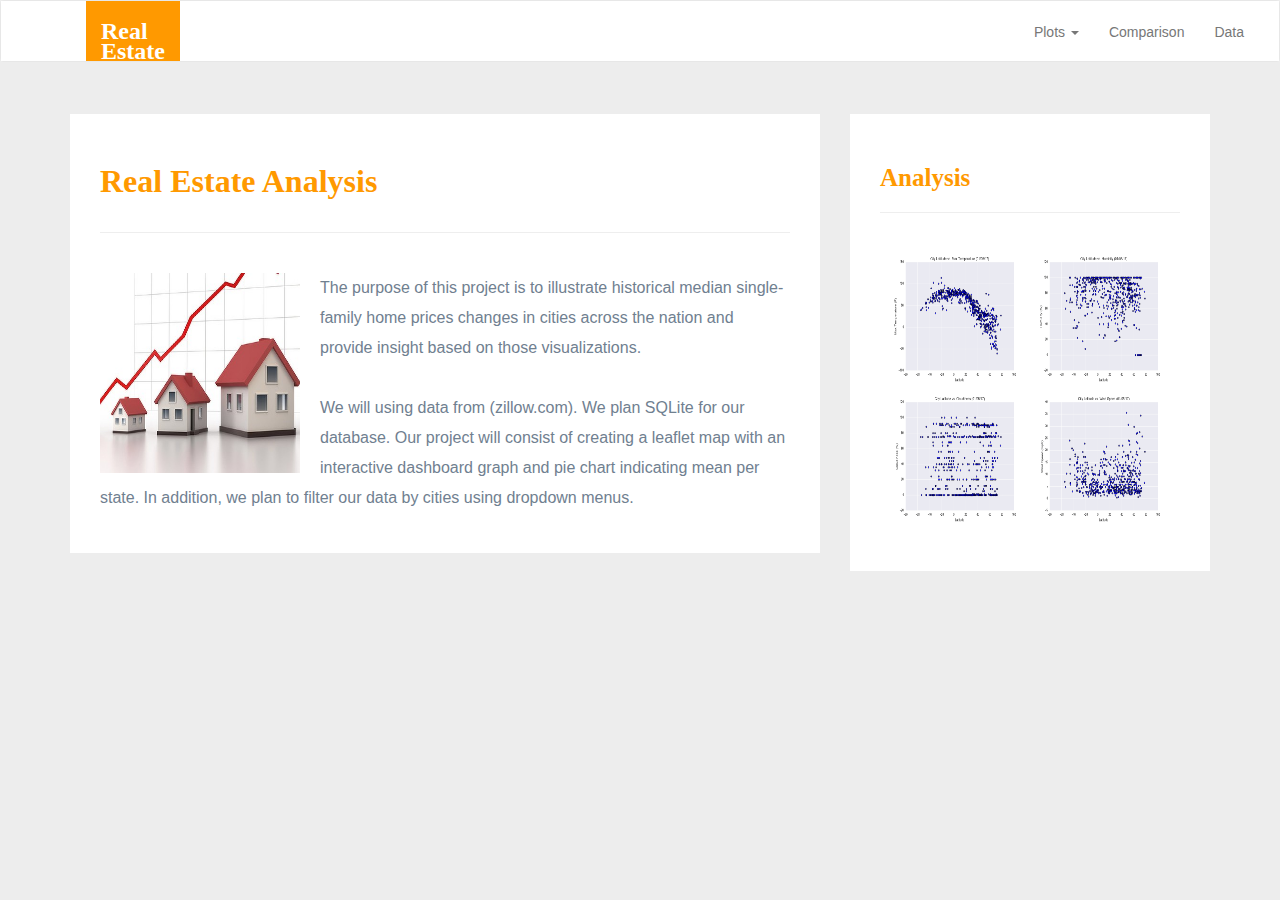
<file: Project2/index.html>
<!DOCTYPE html>
<html lang="en-us">
  <head>

    <meta charset="UTF-8">
    <meta name="viewport" content="width=device-width, initial-scale=1.0">
    <meta http-equiv="X-UA-Compatible" content="ie=edge">

    <title>Real Estate</title>

    <!-- Boostrap Stylesheet -->
    <link rel="stylesheet" href="assets/css/bootstrap.min.css" media="screen">

    <!-- Our own CSS stylesheet -->
    <link rel="stylesheet" href="assets/css/styles.css" media="screen">

  </head>

  <body>
    <!-- Start of navbar -->
    <nav class="navbar navbar-default">
      <div class="container-fluid navbar-custom">

        <!-- Brand and toggle get grouped for better mobile display -->
        <div class="row">
          <div class="navbar-header">
            <button type="button" class="navbar-toggle collapsed" data-toggle="collapse" data-target="#bs-example-navbar-collapse-1" aria-expanded="false">
              <span class="sr-only">Toggle Navigation</span>
              <span class="icon-bar"></span>
              <span class="icon-bar"></span>
              <span class="icon-bar"></span>
            </button>
            <div class="col-xs-9 phone-nav">
              <a class="navbar-brand" href="#" id="logo">Real Estate </a>
            </div>
          </div>

          <!-- Collect the nav links, forms, and other content for toggling -->
          <div class="collapse navbar-collapse" id="bs-example-navbar-collapse-1">
            <ul class="nav navbar-nav navbar-right navbar-right-custom">
              <li class="dropdown">
                <a href="#" class="dropdown-toggle" data-toggle="dropdown" role="button" aria-haspopup="true" aria-expanded="false">Plots <span class="caret"></span></a>
                <ul class="dropdown-menu">
                 <li><a href="analysis/temp.html">Average Median Price</a></li>
                  <li><a href="analysis/humidity.html">Housing price growth per city</a></li>
                  <li><a href="analysis/cloudiness.html">Cloudiness</a></li>
                  <li><a href="analysis/wind.html">Wind Speed</a></li>
                </ul>
              </li>
              <li><a href="comparison.html">Comparison</a></li>
              <li><a href="data.html">Data</a></li>
            </ul>
          </div><!-- /.navbar-collapse -->
        </div>
      </div><!-- /.container-fluid -->
    </nav>
    <!-- End of navbar -->

    <!-- Start of container -->
    <div class="container">
      <section class="row">
        <div class="col-md-8">
          <article class="description-content">
            <h1 class="description-header">Real Estate Analysis </h1>
            <hr class="description-hr"/>
            <img src="assets/images/Fig5.png" alt="" id="description-image"/>
            <p>The purpose of this project is to illustrate historical median single-family home prices changes in cities across the nation and provide insight based on those visualizations.</p>
            <p>We will using data from (zillow.com). We plan SQLite for our database. Our project will consist of creating a leaflet map with an interactive dashboard graph and pie chart indicating mean per state. In addition, we plan to filter our data by cities using dropdown menus.</p>
          </article>
        </div>
        <div class="col-md-4">

          <!-- Start of Visualizations imageNav Area -->
          <section id="imageNav-area">
            <div class="imageNav-content">
              <h2 class="imageNav-header">Analysis</h2>
              <hr />
              <div id="images">
                <a href="analysis/temp.html"><img src="assets/images/Fig1.png" alt="Latitude vs. Max Temperature" class="imageNav-photo"></a>
                <a href="analysis/humidity.html"><img src="assets/images/Fig2.png" alt="Latitude vs. Humidity" class="imageNav-photo"></a>
                <a href="analysis/cloudiness.html"><img src="assets/images/Fig3.png" alt="Latitude vs. Cloudiness" class="imageNav-photo"></a>
                <a href="analysis/wind.html"><img src="assets/images/Fig4.png" alt="Latitude vs. Wind Speed" class="imageNav-photo"></a>
              </div>
            </div>
          </section>
        

        </div>
      </section>
    </div>
    <!-- End of container -->

 

    <!-- jQuery CDN -->
    <script type="text/javascript" src="https://code.jquery.com/jquery-2.1.4.min.js"></script>

    <!-- Bootstrap CDN -->
    <script src="https://maxcdn.bootstrapcdn.com/bootstrap/3.3.6/js/bootstrap.min.js"></script>
  </body>

</html>
</file>
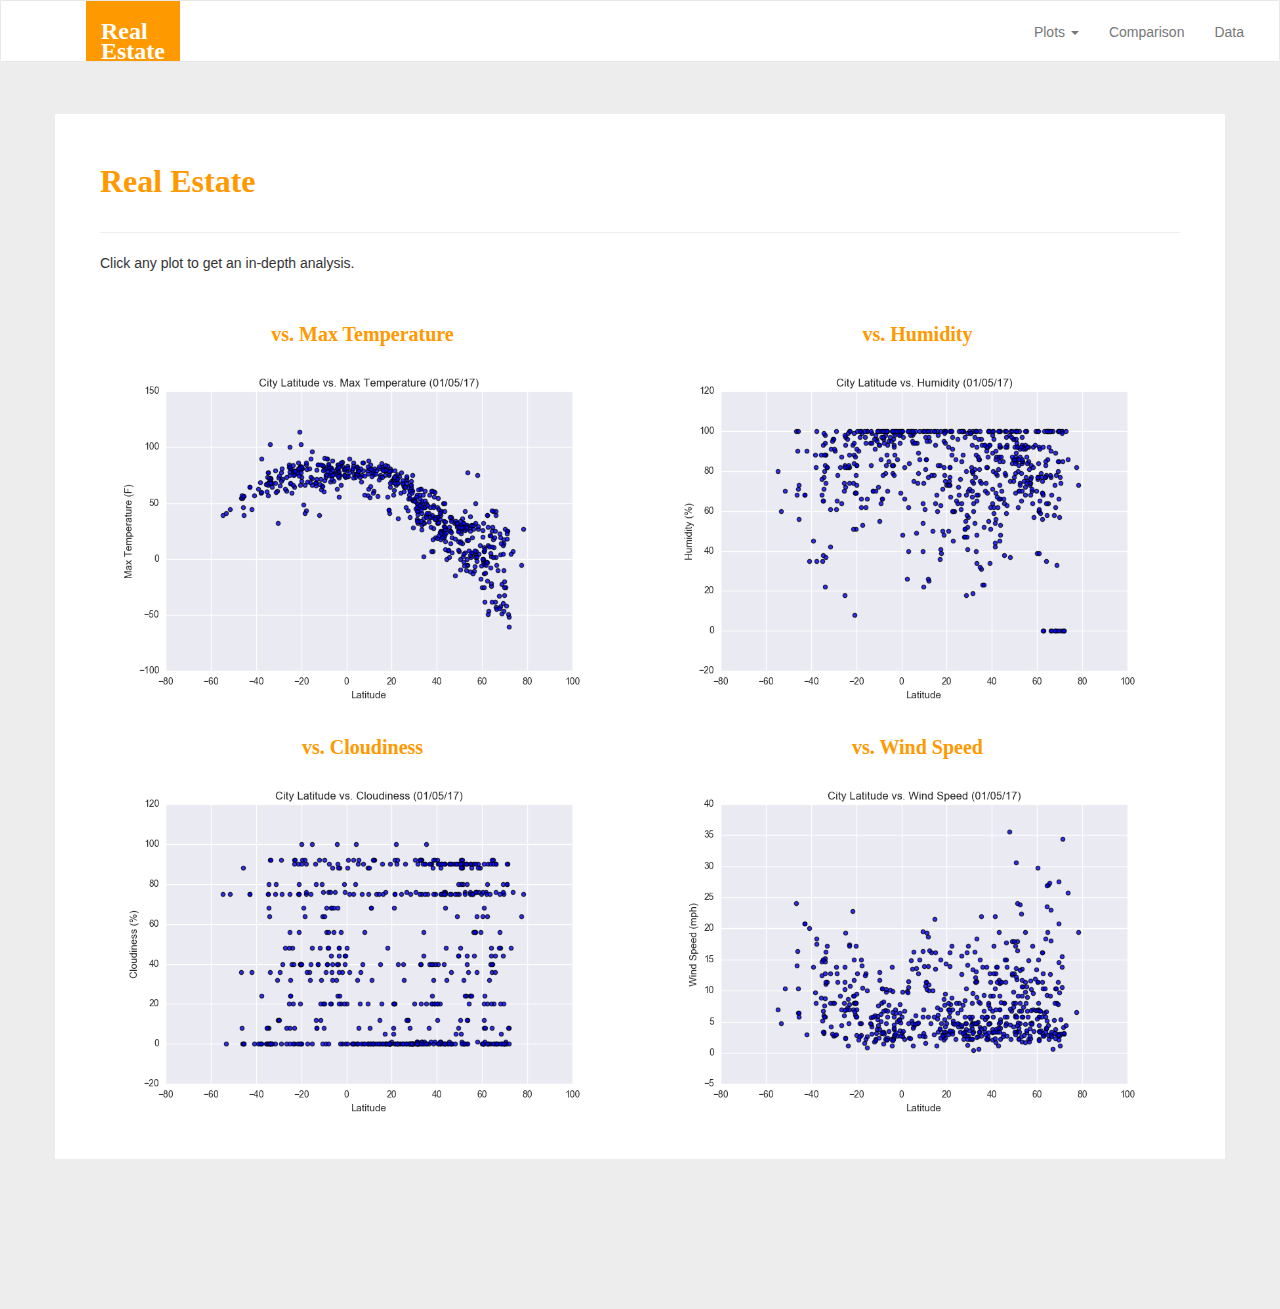
<file: Project2/comparison.html>
<!DOCTYPE html>
<html lang="en-us">
  <head>

    <meta charset="UTF-8">
    <meta name="viewport" content="width=device-width, initial-scale=1.0">
    <meta http-equiv="X-UA-Compatible" content="ie=edge">

    <title>Real Estate</title>

    <!-- Boostrap Stylesheet -->
    <link rel="stylesheet" href="assets/css/bootstrap.min.css" media="screen">

    <!-- Our own CSS stylesheet -->
    <link rel="stylesheet" href="assets/css/styles.css" media="screen">

  </head>

  <body>
    <!-- Start of navbar -->
    <nav class="navbar navbar-default">
      <div class="container-fluid navbar-custom">

        <!-- Brand and toggle get grouped for better mobile display -->
        <div class="row">
          <div class="navbar-header">
            <button type="button" class="navbar-toggle collapsed" data-toggle="collapse" data-target="#bs-example-navbar-collapse-1" aria-expanded="false">
              <span class="sr-only">Toggle Navigation</span>
              <span class="icon-bar"></span>
              <span class="icon-bar"></span>
              <span class="icon-bar"></span>
            </button>
            <div class="col-xs-9 phone-nav">
              <a class="navbar-brand" href="index.html" id="logo">Real Estate</a>
            </div>
          </div>

          
          <div class="collapse navbar-collapse" id="bs-example-navbar-collapse-1">
            <ul class="nav navbar-nav navbar-right navbar-right-custom">
              <li class="dropdown">
                <a href="#" class="dropdown-toggle" data-toggle="dropdown" role="button" aria-haspopup="true" aria-expanded="false">Plots <span class="caret"></span></a>
                <ul class="dropdown-menu">
                 <li><a href="analysis/temp.html">Max Temperature</a></li>
                  <li><a href="analysis/humidity.html">Humidity</a></li>
                  <li><a href="analysis/cloudiness.html">Cloudiness</a></li>
                  <li><a href="analysis/wind.html">Wind Speed</a></li>
                </ul>
              </li>
              <li><a href="comparison.html">Comparison</a></li>
              <li><a href="data.html">Data</a></li>
            </ul>
          </div><!-- /.navbar-collapse -->
        </div>
      </div><!-- /.container-fluid -->
    </nav>
   
    <div class="container">
      <article class="description-content row">
        <div class="col-xs-12">
          <h1 class="description-header">Real Estate</h1>
          <hr class="description-hr"/>
          <p class="description-text">Click any plot to get an in-depth analysis.</p>
        </div>
        <div class="col-md-6">
          <h2 class="comparison-header">vs. Max Temperature</h2>
          <a href="analysis/temp.html"><img src="assets/images/Fig1.png" alt="Latitude vs. Max Temperature" class="comparison-image img-responsive"></a>
          <hr class="visible-xs visible-sm">
        </div>
        <div class="col-md-6">
          <h2 class="comparison-header">vs. Humidity</h2>
          <a href="analysis/humidity.html"><img src="assets/images/Fig2.png" alt="Latitude vs. Humidity" class="comparison-image img-responsive"></a>
          <hr class="visible-xs visible-sm">
        </div>
        <div class="col-md-6">
          <h2 class="comparison-header">vs. Cloudiness</h2>
          <a href="analysis/cloudiness.html"><img src="assets/images/Fig3.png" alt="Latitude vs. Cloudiness" class="comparison-image img-responsive"></a>
          <hr class="visible-xs visible-sm">
        </div>
        <div class="col-md-6">
          <h2 class="comparison-header">vs. Wind Speed</h2>
          <a href="analysis/wind.html"><img src="assets/images/Fig4.png" alt="Latitude vs. Wind Speed" class="comparison-image img-responsive"></a>
        </div>
      </article>
    </div>


    <!-- jQuery CDN -->
    <script type="text/javascript" src="https://code.jquery.com/jquery-2.1.4.min.js"></script>

    <!-- Bootstrap CDN -->
    <script src="https://maxcdn.bootstrapcdn.com/bootstrap/3.3.6/js/bootstrap.min.js"></script>
  </body>

</html>
</file>
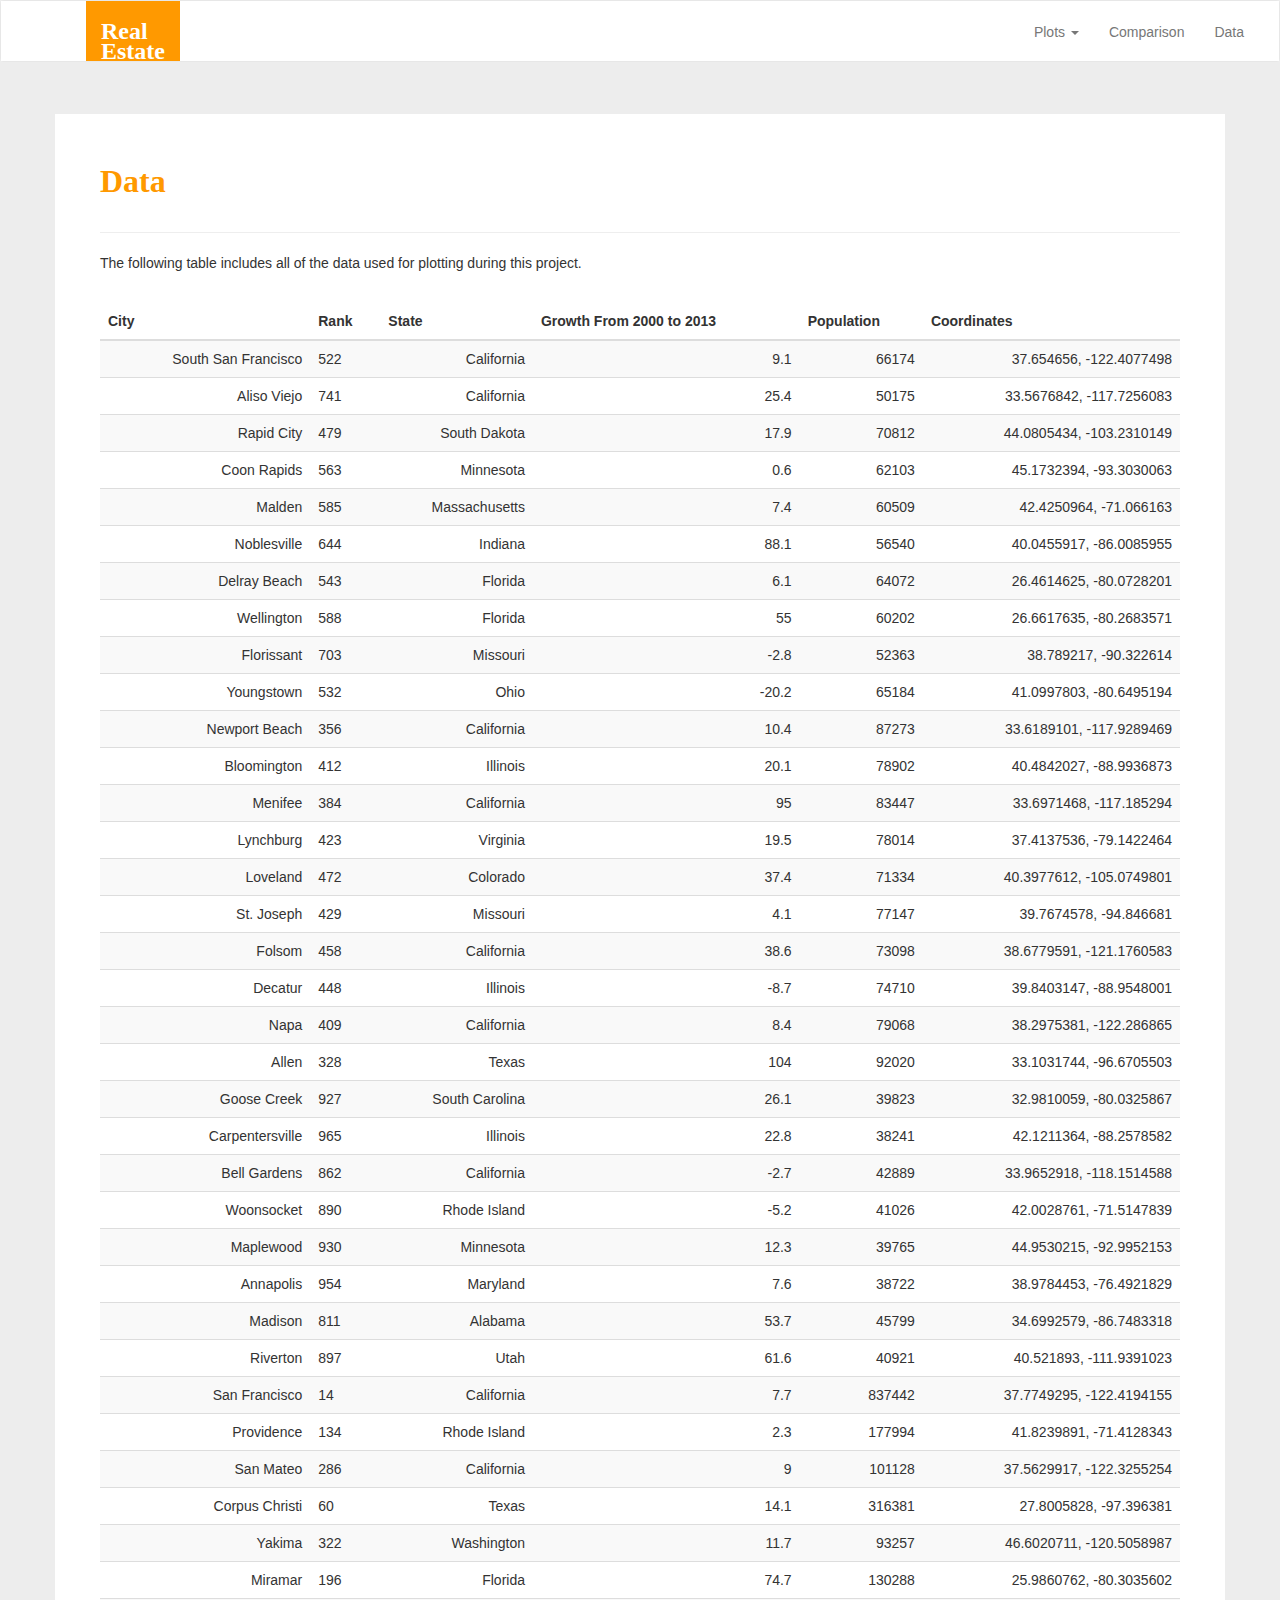
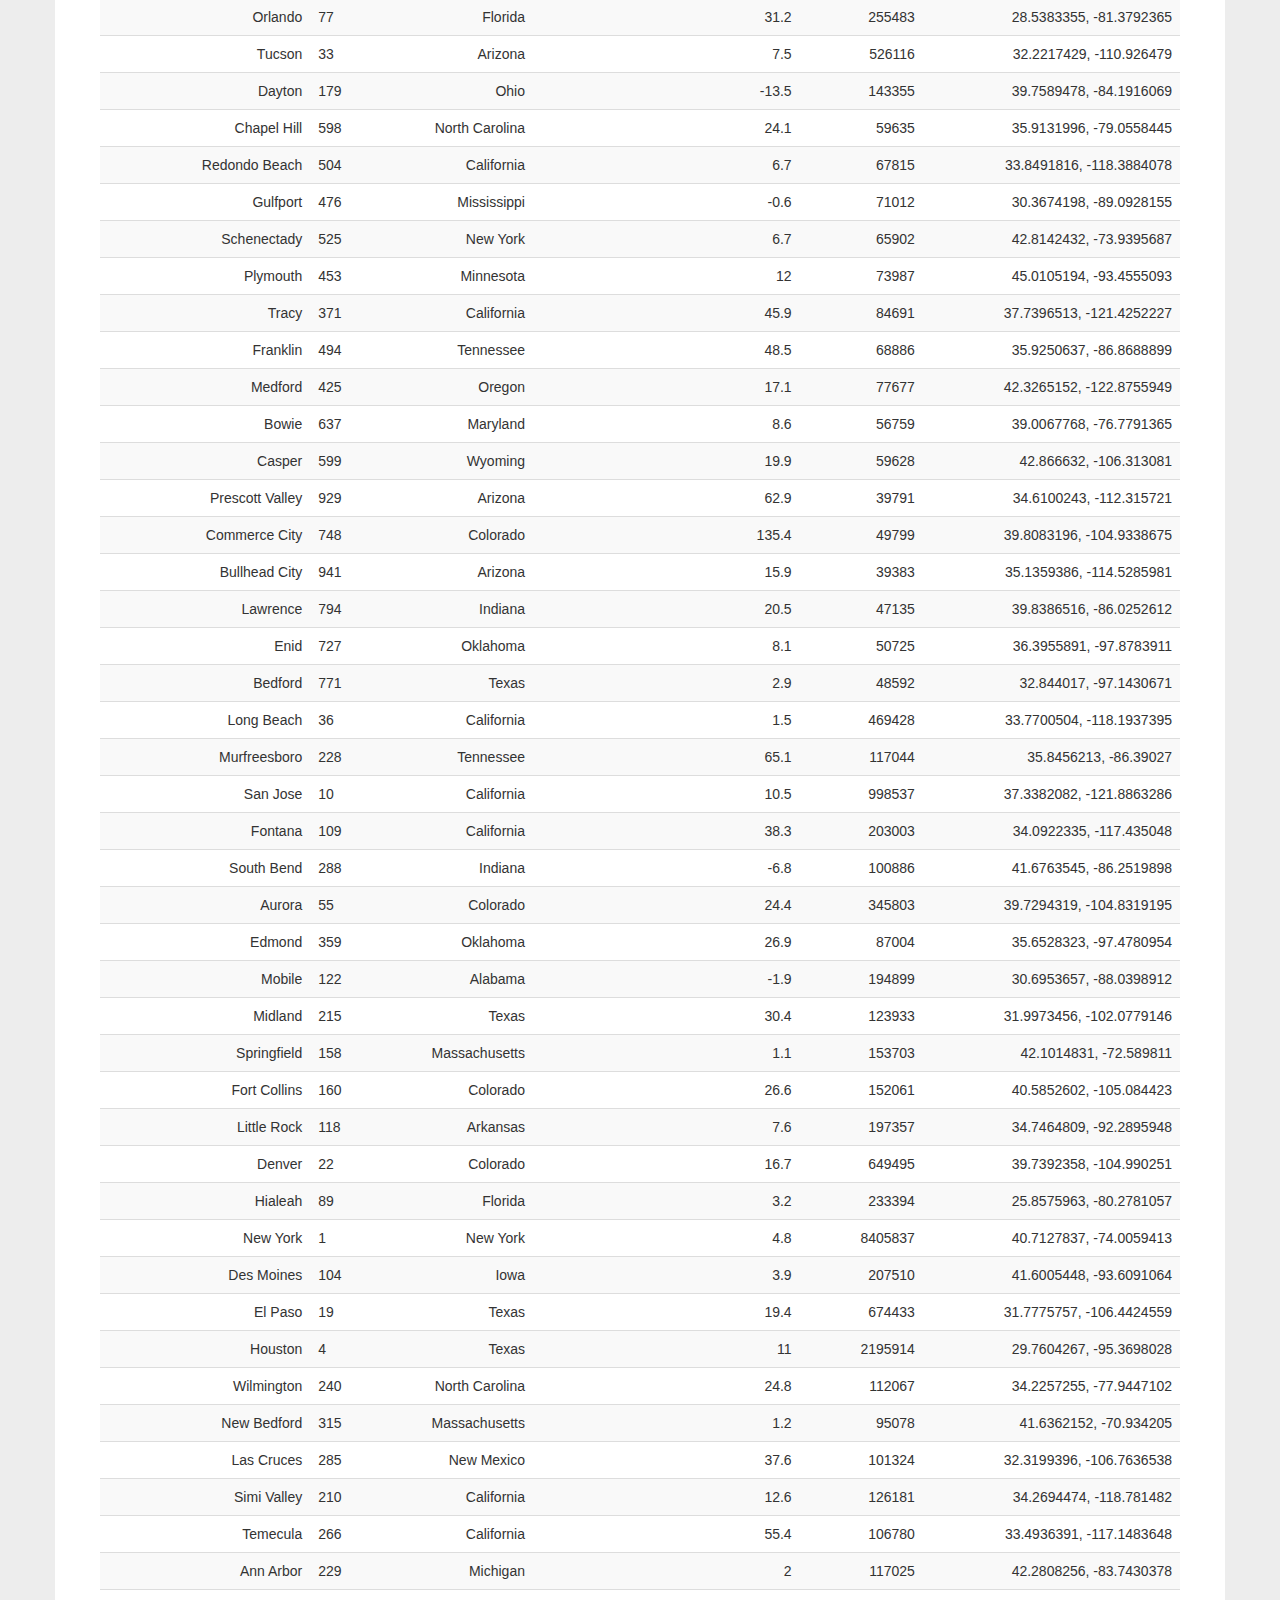
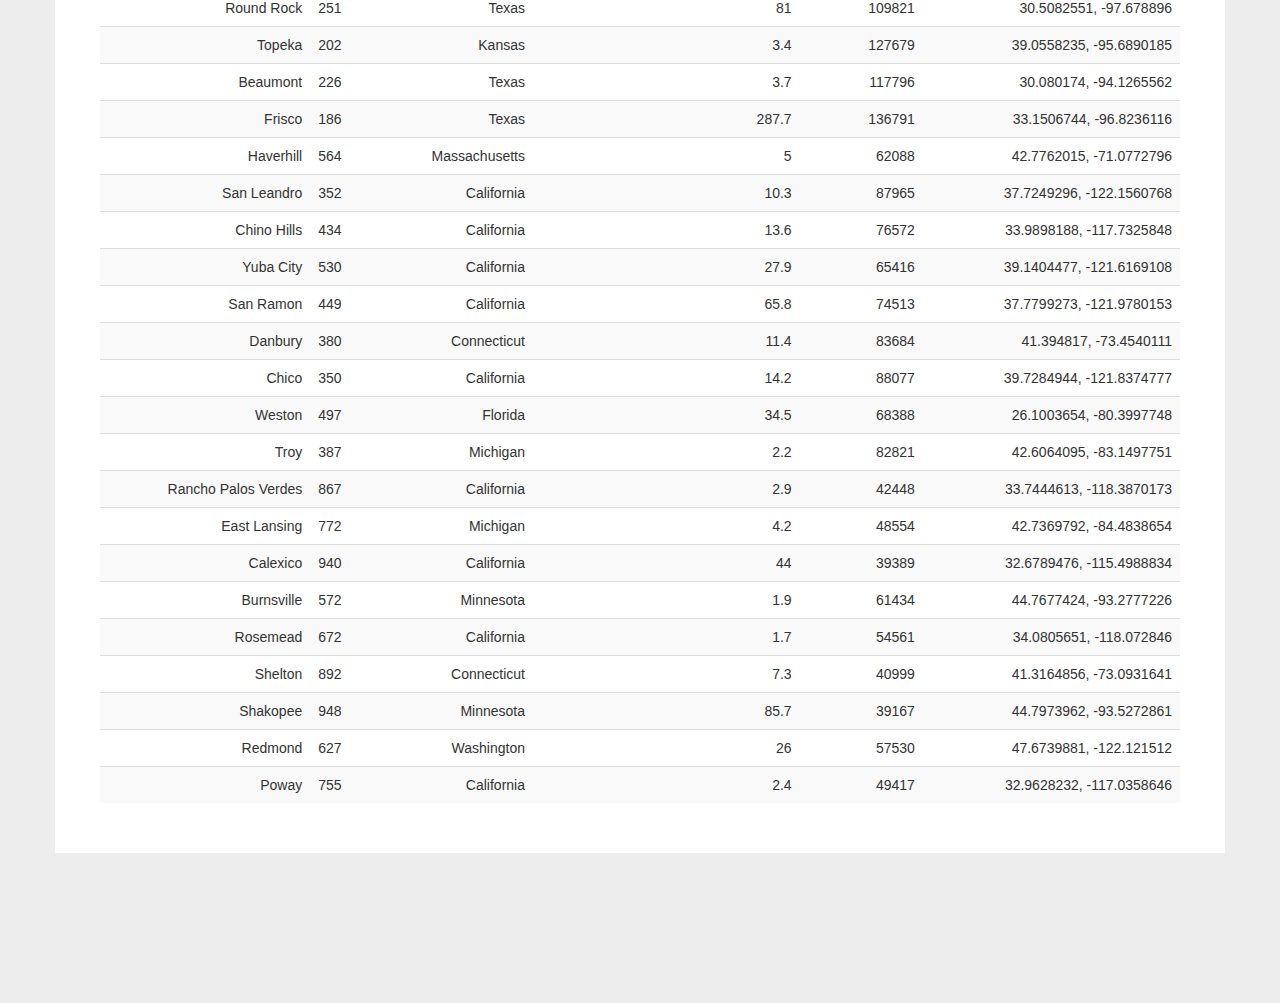
<file: Project2/data.html>
<!DOCTYPE html>
<html lang="en-us">
  <head>

    <meta charset="UTF-8">
    <meta name="viewport" content="width=device-width, initial-scale=1.0">
    <meta http-equiv="X-UA-Compatible" content="ie=edge">

    <title>Real Estate</title>

    <!-- Boostrap Stylesheet -->
    <link rel="stylesheet" href="assets/css/bootstrap.min.css" media="screen">

    <!-- Our own CSS stylesheet -->
    <link rel="stylesheet" href="assets/css/styles.css" media="screen">

  </head>

  <body>
    <!-- Start of navbar -->
    <nav class="navbar navbar-default">
      <div class="container-fluid navbar-custom">

        <!-- Brand and toggle get grouped for better mobile display -->
        <div class="row">
          <div class="navbar-header">
            <button type="button" class="navbar-toggle collapsed" data-toggle="collapse" data-target="#bs-example-navbar-collapse-1" aria-expanded="false">
              <span class="sr-only">Toggle Navigation</span>
              <span class="icon-bar"></span>
              <span class="icon-bar"></span>
              <span class="icon-bar"></span>
            </button>
            <div class="col-xs-9 phone-nav">
              <a class="navbar-brand" href="index.html" id="logo">Real Estate</a>
            </div>
          </div>

          <!-- Collect the nav links, forms, and other content for toggling -->
          <div class="collapse navbar-collapse" id="bs-example-navbar-collapse-1">
            <ul class="nav navbar-nav navbar-right navbar-right-custom">
              <li class="dropdown">
                <a href="#" class="dropdown-toggle" data-toggle="dropdown" role="button" aria-haspopup="true" aria-expanded="false">Plots <span class="caret"></span></a>
                <ul class="dropdown-menu">
                 <li><a href="analysis/temp.html">Max Temperature</a></li>
                  <li><a href="analysis/humidity.html">Humidity</a></li>
                  <li><a href="analysis/cloudiness.html">Cloudiness</a></li>
                  <li><a href="analysis/wind.html">Wind Speed</a></li>
                </ul>
              </li>
              <li><a href="comparison.html">Comparison</a></li>
              <li><a href="data.html">Data</a></li>
            </ul>
          </div><!-- /.navbar-collapse -->
        </div>
      </div><!-- /.container-fluid -->
    </nav>
    <!-- End of navbar -->

    <!-- Start of container -->
    <div class="container">
      <article class="description-content row">
        <div class="col-xs-12">
          <h1 class="description-header">Data</h1>
          <hr class="description-hr"/>
          <p class="description-text">The following table includes all of the data used for plotting during this project.</p>
          <div class="table-responsive">
            <table class="table table-striped table-hover">
              <thead>
                <tr><th>City</th><th>Rank</th><th>State</th><th>Growth From 2000 to 2013</th><th>Population</th><th>Coordinates</th></tr>
              </thead>
              <tbody>
                  <tr><td align="right">South San Francisco</td><td>522</td><td align="right">California</td><td align="right">9.1</td><td align="right">66174</td><td align="right">37.654656, -122.4077498</td></tr>
<tr><td align="right">Aliso Viejo</td><td>741</td><td align="right">California</td><td align="right">25.4</td><td align="right">50175</td><td align="right">33.5676842, -117.7256083</td></tr>
<tr><td align="right">Rapid City</td><td>479</td><td align="right">South Dakota</td><td align="right">17.9</td><td align="right">70812</td><td align="right">44.0805434, -103.2310149</td></tr>
<tr><td align="right">Coon Rapids</td><td>563</td><td align="right">Minnesota</td><td align="right">0.6</td><td align="right">62103</td><td align="right">45.1732394, -93.3030063</td></tr>
<tr><td align="right">Malden</td><td>585</td><td align="right">Massachusetts</td><td align="right">7.4</td><td align="right">60509</td><td align="right">42.4250964, -71.066163</td></tr>
<tr><td align="right">Noblesville</td><td>644</td><td align="right">Indiana</td><td align="right">88.1</td><td align="right">56540</td><td align="right">40.0455917, -86.0085955</td></tr>
<tr><td align="right">Delray Beach</td><td>543</td><td align="right">Florida</td><td align="right">6.1</td><td align="right">64072</td><td align="right">26.4614625, -80.0728201</td></tr>
<tr><td align="right">Wellington</td><td>588</td><td align="right">Florida</td><td align="right">55</td><td align="right">60202</td><td align="right">26.6617635, -80.2683571</td></tr>
<tr><td align="right">Florissant</td><td>703</td><td align="right">Missouri</td><td align="right">-2.8</td><td align="right">52363</td><td align="right">38.789217, -90.322614</td></tr>
<tr><td align="right">Youngstown</td><td>532</td><td align="right">Ohio</td><td align="right">-20.2</td><td align="right">65184</td><td align="right">41.0997803, -80.6495194</td></tr>
<tr><td align="right">Newport Beach</td><td>356</td><td align="right">California</td><td align="right">10.4</td><td align="right">87273</td><td align="right">33.6189101, -117.9289469</td></tr>
<tr><td align="right">Bloomington</td><td>412</td><td align="right">Illinois</td><td align="right">20.1</td><td align="right">78902</td><td align="right">40.4842027, -88.9936873</td></tr>
<tr><td align="right">Menifee</td><td>384</td><td align="right">California</td><td align="right">95</td><td align="right">83447</td><td align="right">33.6971468, -117.185294</td></tr>
<tr><td align="right">Lynchburg</td><td>423</td><td align="right">Virginia</td><td align="right">19.5</td><td align="right">78014</td><td align="right">37.4137536, -79.1422464</td></tr>
<tr><td align="right">Loveland</td><td>472</td><td align="right">Colorado</td><td align="right">37.4</td><td align="right">71334</td><td align="right">40.3977612, -105.0749801</td></tr>
<tr><td align="right">St. Joseph</td><td>429</td><td align="right">Missouri</td><td align="right">4.1</td><td align="right">77147</td><td align="right">39.7674578, -94.846681</td></tr>
<tr><td align="right">Folsom</td><td>458</td><td align="right">California</td><td align="right">38.6</td><td align="right">73098</td><td align="right">38.6779591, -121.1760583</td></tr>
<tr><td align="right">Decatur</td><td>448</td><td align="right">Illinois</td><td align="right">-8.7</td><td align="right">74710</td><td align="right">39.8403147, -88.9548001</td></tr>
<tr><td align="right">Napa</td><td>409</td><td align="right">California</td><td align="right">8.4</td><td align="right">79068</td><td align="right">38.2975381, -122.286865</td></tr>
<tr><td align="right">Allen</td><td>328</td><td align="right">Texas</td><td align="right">104</td><td align="right">92020</td><td align="right">33.1031744, -96.6705503</td></tr>
<tr><td align="right">Goose Creek</td><td>927</td><td align="right">South Carolina</td><td align="right">26.1</td><td align="right">39823</td><td align="right">32.9810059, -80.0325867</td></tr>
<tr><td align="right">Carpentersville</td><td>965</td><td align="right">Illinois</td><td align="right">22.8</td><td align="right">38241</td><td align="right">42.1211364, -88.2578582</td></tr>
<tr><td align="right">Bell Gardens</td><td>862</td><td align="right">California</td><td align="right">-2.7</td><td align="right">42889</td><td align="right">33.9652918, -118.1514588</td></tr>
<tr><td align="right">Woonsocket</td><td>890</td><td align="right">Rhode Island</td><td align="right">-5.2</td><td align="right">41026</td><td align="right">42.0028761, -71.5147839</td></tr>
<tr><td align="right">Maplewood</td><td>930</td><td align="right">Minnesota</td><td align="right">12.3</td><td align="right">39765</td><td align="right">44.9530215, -92.9952153</td></tr>
<tr><td align="right">Annapolis</td><td>954</td><td align="right">Maryland</td><td align="right">7.6</td><td align="right">38722</td><td align="right">38.9784453, -76.4921829</td></tr>
<tr><td align="right">Madison</td><td>811</td><td align="right">Alabama</td><td align="right">53.7</td><td align="right">45799</td><td align="right">34.6992579, -86.7483318</td></tr>
<tr><td align="right">Riverton</td><td>897</td><td align="right">Utah</td><td align="right">61.6</td><td align="right">40921</td><td align="right">40.521893, -111.9391023</td></tr>
<tr><td align="right">San Francisco</td><td>14</td><td align="right">California</td><td align="right">7.7</td><td align="right">837442</td><td align="right">37.7749295, -122.4194155</td></tr>
<tr><td align="right">Providence</td><td>134</td><td align="right">Rhode Island</td><td align="right">2.3</td><td align="right">177994</td><td align="right">41.8239891, -71.4128343</td></tr>
<tr><td align="right">San Mateo</td><td>286</td><td align="right">California</td><td align="right">9</td><td align="right">101128</td><td align="right">37.5629917, -122.3255254</td></tr>
<tr><td align="right">Corpus Christi</td><td>60</td><td align="right">Texas</td><td align="right">14.1</td><td align="right">316381</td><td align="right">27.8005828, -97.396381</td></tr>
<tr><td align="right">Yakima</td><td>322</td><td align="right">Washington</td><td align="right">11.7</td><td align="right">93257</td><td align="right">46.6020711, -120.5058987</td></tr>
<tr><td align="right">Miramar</td><td>196</td><td align="right">Florida</td><td align="right">74.7</td><td align="right">130288</td><td align="right">25.9860762, -80.3035602</td></tr>
<tr><td align="right">Orlando</td><td>77</td><td align="right">Florida</td><td align="right">31.2</td><td align="right">255483</td><td align="right">28.5383355, -81.3792365</td></tr>
<tr><td align="right">Tucson</td><td>33</td><td align="right">Arizona</td><td align="right">7.5</td><td align="right">526116</td><td align="right">32.2217429, -110.926479</td></tr>
<tr><td align="right">Dayton</td><td>179</td><td align="right">Ohio</td><td align="right">-13.5</td><td align="right">143355</td><td align="right">39.7589478, -84.1916069</td></tr>
<tr><td align="right">Chapel Hill</td><td>598</td><td align="right">North Carolina</td><td align="right">24.1</td><td align="right">59635</td><td align="right">35.9131996, -79.0558445</td></tr>
<tr><td align="right">Redondo Beach</td><td>504</td><td align="right">California</td><td align="right">6.7</td><td align="right">67815</td><td align="right">33.8491816, -118.3884078</td></tr>
<tr><td align="right">Gulfport</td><td>476</td><td align="right">Mississippi</td><td align="right">-0.6</td><td align="right">71012</td><td align="right">30.3674198, -89.0928155</td></tr>
<tr><td align="right">Schenectady</td><td>525</td><td align="right">New York</td><td align="right">6.7</td><td align="right">65902</td><td align="right">42.8142432, -73.9395687</td></tr>
<tr><td align="right">Plymouth</td><td>453</td><td align="right">Minnesota</td><td align="right">12</td><td align="right">73987</td><td align="right">45.0105194, -93.4555093</td></tr>
<tr><td align="right">Tracy</td><td>371</td><td align="right">California</td><td align="right">45.9</td><td align="right">84691</td><td align="right">37.7396513, -121.4252227</td></tr>
<tr><td align="right">Franklin</td><td>494</td><td align="right">Tennessee</td><td align="right">48.5</td><td align="right">68886</td><td align="right">35.9250637, -86.8688899</td></tr>
<tr><td align="right">Medford</td><td>425</td><td align="right">Oregon</td><td align="right">17.1</td><td align="right">77677</td><td align="right">42.3265152, -122.8755949</td></tr>
<tr><td align="right">Bowie</td><td>637</td><td align="right">Maryland</td><td align="right">8.6</td><td align="right">56759</td><td align="right">39.0067768, -76.7791365</td></tr>
<tr><td align="right">Casper</td><td>599</td><td align="right">Wyoming</td><td align="right">19.9</td><td align="right">59628</td><td align="right">42.866632, -106.313081</td></tr>
<tr><td align="right">Prescott Valley</td><td>929</td><td align="right">Arizona</td><td align="right">62.9</td><td align="right">39791</td><td align="right">34.6100243, -112.315721</td></tr>
<tr><td align="right">Commerce City</td><td>748</td><td align="right">Colorado</td><td align="right">135.4</td><td align="right">49799</td><td align="right">39.8083196, -104.9338675</td></tr>
<tr><td align="right">Bullhead City</td><td>941</td><td align="right">Arizona</td><td align="right">15.9</td><td align="right">39383</td><td align="right">35.1359386, -114.5285981</td></tr>
<tr><td align="right">Lawrence</td><td>794</td><td align="right">Indiana</td><td align="right">20.5</td><td align="right">47135</td><td align="right">39.8386516, -86.0252612</td></tr>
<tr><td align="right">Enid</td><td>727</td><td align="right">Oklahoma</td><td align="right">8.1</td><td align="right">50725</td><td align="right">36.3955891, -97.8783911</td></tr>
<tr><td align="right">Bedford</td><td>771</td><td align="right">Texas</td><td align="right">2.9</td><td align="right">48592</td><td align="right">32.844017, -97.1430671</td></tr>
<tr><td align="right">Long Beach</td><td>36</td><td align="right">California</td><td align="right">1.5</td><td align="right">469428</td><td align="right">33.7700504, -118.1937395</td></tr>
<tr><td align="right">Murfreesboro</td><td>228</td><td align="right">Tennessee</td><td align="right">65.1</td><td align="right">117044</td><td align="right">35.8456213, -86.39027</td></tr>
<tr><td align="right">San Jose</td><td>10</td><td align="right">California</td><td align="right">10.5</td><td align="right">998537</td><td align="right">37.3382082, -121.8863286</td></tr>
<tr><td align="right">Fontana</td><td>109</td><td align="right">California</td><td align="right">38.3</td><td align="right">203003</td><td align="right">34.0922335, -117.435048</td></tr>
<tr><td align="right">South Bend</td><td>288</td><td align="right">Indiana</td><td align="right">-6.8</td><td align="right">100886</td><td align="right">41.6763545, -86.2519898</td></tr>
<tr><td align="right">Aurora</td><td>55</td><td align="right">Colorado</td><td align="right">24.4</td><td align="right">345803</td><td align="right">39.7294319, -104.8319195</td></tr>
<tr><td align="right">Edmond</td><td>359</td><td align="right">Oklahoma</td><td align="right">26.9</td><td align="right">87004</td><td align="right">35.6528323, -97.4780954</td></tr>
<tr><td align="right">Mobile</td><td>122</td><td align="right">Alabama</td><td align="right">-1.9</td><td align="right">194899</td><td align="right">30.6953657, -88.0398912</td></tr>
<tr><td align="right">Midland</td><td>215</td><td align="right">Texas</td><td align="right">30.4</td><td align="right">123933</td><td align="right">31.9973456, -102.0779146</td></tr>
<tr><td align="right">Springfield</td><td>158</td><td align="right">Massachusetts</td><td align="right">1.1</td><td align="right">153703</td><td align="right">42.1014831, -72.589811</td></tr>
<tr><td align="right">Fort Collins</td><td>160</td><td align="right">Colorado</td><td align="right">26.6</td><td align="right">152061</td><td align="right">40.5852602, -105.084423</td></tr>
<tr><td align="right">Little Rock</td><td>118</td><td align="right">Arkansas</td><td align="right">7.6</td><td align="right">197357</td><td align="right">34.7464809, -92.2895948</td></tr>
<tr><td align="right">Denver</td><td>22</td><td align="right">Colorado</td><td align="right">16.7</td><td align="right">649495</td><td align="right">39.7392358, -104.990251</td></tr>
<tr><td align="right">Hialeah</td><td>89</td><td align="right">Florida</td><td align="right">3.2</td><td align="right">233394</td><td align="right">25.8575963, -80.2781057</td></tr>
<tr><td align="right">New York</td><td>1</td><td align="right">New York</td><td align="right">4.8</td><td align="right">8405837</td><td align="right">40.7127837, -74.0059413</td></tr>
<tr><td align="right">Des Moines</td><td>104</td><td align="right">Iowa</td><td align="right">3.9</td><td align="right">207510</td><td align="right">41.6005448, -93.6091064</td></tr>
<tr><td align="right">El Paso</td><td>19</td><td align="right">Texas</td><td align="right">19.4</td><td align="right">674433</td><td align="right">31.7775757, -106.4424559</td></tr>
<tr><td align="right">Houston</td><td>4</td><td align="right">Texas</td><td align="right">11</td><td align="right">2195914</td><td align="right">29.7604267, -95.3698028</td></tr>
<tr><td align="right">Wilmington</td><td>240</td><td align="right">North Carolina</td><td align="right">24.8</td><td align="right">112067</td><td align="right">34.2257255, -77.9447102</td></tr>
<tr><td align="right">New Bedford</td><td>315</td><td align="right">Massachusetts</td><td align="right">1.2</td><td align="right">95078</td><td align="right">41.6362152, -70.934205</td></tr>
<tr><td align="right">Las Cruces</td><td>285</td><td align="right">New Mexico</td><td align="right">37.6</td><td align="right">101324</td><td align="right">32.3199396, -106.7636538</td></tr>
<tr><td align="right">Simi Valley</td><td>210</td><td align="right">California</td><td align="right">12.6</td><td align="right">126181</td><td align="right">34.2694474, -118.781482</td></tr>
<tr><td align="right">Temecula</td><td>266</td><td align="right">California</td><td align="right">55.4</td><td align="right">106780</td><td align="right">33.4936391, -117.1483648</td></tr>
<tr><td align="right">Ann Arbor</td><td>229</td><td align="right">Michigan</td><td align="right">2</td><td align="right">117025</td><td align="right">42.2808256, -83.7430378</td></tr>
<tr><td align="right">Round Rock</td><td>251</td><td align="right">Texas</td><td align="right">81</td><td align="right">109821</td><td align="right">30.5082551, -97.678896</td></tr>
<tr><td align="right">Topeka</td><td>202</td><td align="right">Kansas</td><td align="right">3.4</td><td align="right">127679</td><td align="right">39.0558235, -95.6890185</td></tr>
<tr><td align="right">Beaumont</td><td>226</td><td align="right">Texas</td><td align="right">3.7</td><td align="right">117796</td><td align="right">30.080174, -94.1265562</td></tr>
<tr><td align="right">Frisco</td><td>186</td><td align="right">Texas</td><td align="right">287.7</td><td align="right">136791</td><td align="right">33.1506744, -96.8236116</td></tr>
<tr><td align="right">Haverhill</td><td>564</td><td align="right">Massachusetts</td><td align="right">5</td><td align="right">62088</td><td align="right">42.7762015, -71.0772796</td></tr>
<tr><td align="right">San Leandro</td><td>352</td><td align="right">California</td><td align="right">10.3</td><td align="right">87965</td><td align="right">37.7249296, -122.1560768</td></tr>
<tr><td align="right">Chino Hills</td><td>434</td><td align="right">California</td><td align="right">13.6</td><td align="right">76572</td><td align="right">33.9898188, -117.7325848</td></tr>
<tr><td align="right">Yuba City</td><td>530</td><td align="right">California</td><td align="right">27.9</td><td align="right">65416</td><td align="right">39.1404477, -121.6169108</td></tr>
<tr><td align="right">San Ramon</td><td>449</td><td align="right">California</td><td align="right">65.8</td><td align="right">74513</td><td align="right">37.7799273, -121.9780153</td></tr>
<tr><td align="right">Danbury</td><td>380</td><td align="right">Connecticut</td><td align="right">11.4</td><td align="right">83684</td><td align="right">41.394817, -73.4540111</td></tr>
<tr><td align="right">Chico</td><td>350</td><td align="right">California</td><td align="right">14.2</td><td align="right">88077</td><td align="right">39.7284944, -121.8374777</td></tr>
<tr><td align="right">Weston</td><td>497</td><td align="right">Florida</td><td align="right">34.5</td><td align="right">68388</td><td align="right">26.1003654, -80.3997748</td></tr>
<tr><td align="right">Troy</td><td>387</td><td align="right">Michigan</td><td align="right">2.2</td><td align="right">82821</td><td align="right">42.6064095, -83.1497751</td></tr>
<tr><td align="right">Rancho Palos Verdes</td><td>867</td><td align="right">California</td><td align="right">2.9</td><td align="right">42448</td><td align="right">33.7444613, -118.3870173</td></tr>
<tr><td align="right">East Lansing</td><td>772</td><td align="right">Michigan</td><td align="right">4.2</td><td align="right">48554</td><td align="right">42.7369792, -84.4838654</td></tr>
<tr><td align="right">Calexico</td><td>940</td><td align="right">California</td><td align="right">44</td><td align="right">39389</td><td align="right">32.6789476, -115.4988834</td></tr>
<tr><td align="right">Burnsville</td><td>572</td><td align="right">Minnesota</td><td align="right">1.9</td><td align="right">61434</td><td align="right">44.7677424, -93.2777226</td></tr>
<tr><td align="right">Rosemead</td><td>672</td><td align="right">California</td><td align="right">1.7</td><td align="right">54561</td><td align="right">34.0805651, -118.072846</td></tr>
<tr><td align="right">Shelton</td><td>892</td><td align="right">Connecticut</td><td align="right">7.3</td><td align="right">40999</td><td align="right">41.3164856, -73.0931641</td></tr>
<tr><td align="right">Shakopee</td><td>948</td><td align="right">Minnesota</td><td align="right">85.7</td><td align="right">39167</td><td align="right">44.7973962, -93.5272861</td></tr>
<tr><td align="right">Redmond</td><td>627</td><td align="right">Washington</td><td align="right">26</td><td align="right">57530</td><td align="right">47.6739881, -122.121512</td></tr>
<tr><td align="right">Poway</td><td>755</td><td align="right">California</td><td align="right">2.4</td><td align="right">49417</td><td align="right">32.9628232, -117.0358646</td></tr>
              </tbody>
            </table>
          </div>
        </div>
      </article>
    </div>
    <!-- End of container -->

   

    <!-- jQuery CDN -->
    <script type="text/javascript" src="https://code.jquery.com/jquery-2.1.4.min.js"></script>

    <!-- Bootstrap CDN -->
    <script src="https://maxcdn.bootstrapcdn.com/bootstrap/3.3.6/js/bootstrap.min.js"></script>
  </body>

</html>
</file>
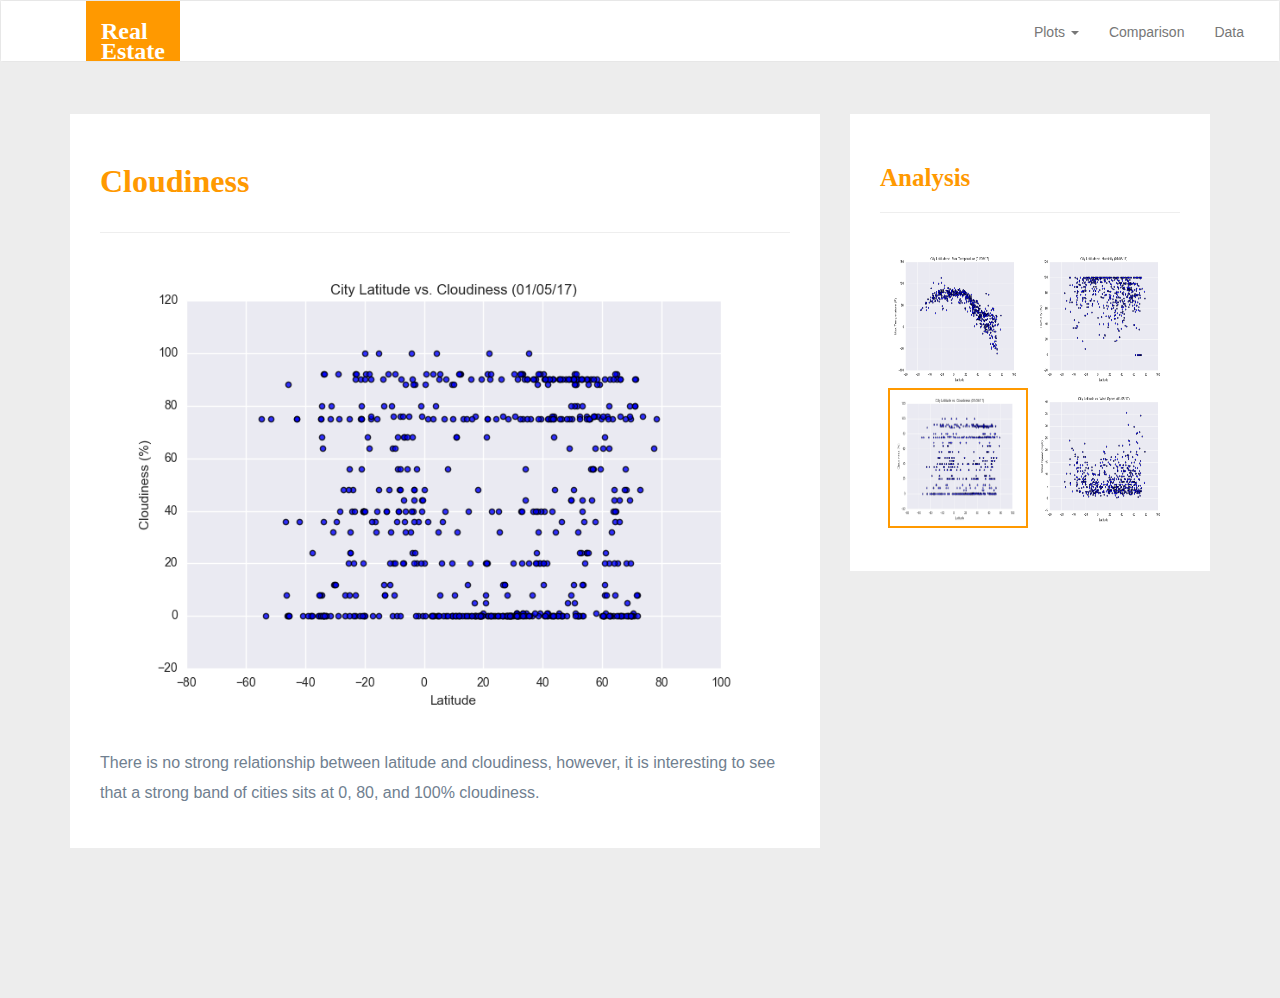
<file: Project2/analysis/cloudiness.html>
<!DOCTYPE html>
<html lang="en-us">
  <head>

    <meta charset="UTF-8">
    <meta name="viewport" content="width=device-width, initial-scale=1.0">
    <meta http-equiv="X-UA-Compatible" content="ie=edge">

    <title>Real Estate</title>

    <!-- Boostrap Stylesheet -->
    <link rel="stylesheet" href="../assets/css/bootstrap.min.css" media="screen">

    <!-- Our own CSS stylesheet -->
    <link rel="stylesheet" href="../assets/css/styles.css" media="screen">

  </head>

  <body>
    <!-- Start of navbar -->
    <nav class="navbar navbar-default">
      <div class="container-fluid navbar-custom">

        <!-- Brand and toggle get grouped for better mobile display -->
        <div class="row">
          <div class="navbar-header">
            <button type="button" class="navbar-toggle collapsed" data-toggle="collapse" data-target="#bs-example-navbar-collapse-1" aria-expanded="false">
              <span class="sr-only">Toggle Navigation</span>
              <span class="icon-bar"></span>
              <span class="icon-bar"></span>
              <span class="icon-bar"></span>
            </button>
            <div class="col-xs-9 phone-nav">
              <a class="navbar-brand" href="../index.html" id="logo">Real Estate</a>
            </div>
          </div>

          <!-- Collect the nav links, forms, and other content for toggling -->
          <div class="collapse navbar-collapse" id="bs-example-navbar-collapse-1">
            <ul class="nav navbar-nav navbar-right navbar-right-custom">
              <li class="dropdown">
                <a href="#" class="dropdown-toggle" data-toggle="dropdown" role="button" aria-haspopup="true" aria-expanded="false">Plots <span class="caret"></span></a>
                <ul class="dropdown-menu">
                 <li><a href="temp.html">Max Temperature</a></li>
                  <li><a href="humidity.html">Humidity</a></li>
                  <li><a href="cloudiness.html">Cloudiness</a></li>
                  <li><a href="wind.html">Wind Speed</a></li>
                </ul>
              </li>
              <li><a href="../comparison.html">Comparison</a></li>
              <li><a href="../data.html">Data</a></li>
            </ul>
          </div><!-- /.navbar-collapse -->
        </div>
      </div><!-- /.container-fluid -->
    </nav>
    <!-- End of navbar -->

    <!-- Start of container -->
    <div class="container">
      <section class="row">
        <div class="col-md-8">
          <article class="description-content">
            <h1 class="description-header">Cloudiness</h1>
            <hr class="description-hr"/>
            <img src="../assets/images/Fig3.png" alt="" class="img-responsive"/>
            <p>There is no strong relationship between latitude and cloudiness, however, it is interesting to see that a strong band of cities sits at 0, 80, and 100% cloudiness.</p>
          </article>
        </div>
        <div class="col-md-4">

          <!-- Start of Visualizations imageNav Area -->
          <section id="imageNav-area">
            <div class="imageNav-content">
              <h2 class="imageNav-header">Analysis</h2>
              <hr />
              <div id="images">
                <a href="temp.html"><img src="../assets/images/Fig1.png" alt="Latitude vs. Max Temperature" class="imageNav-photo"></a>
                <a href="humidity.html"><img src="../assets/images/Fig2.png" alt="Latitude vs. Humidity" class="imageNav-photo"></a>
                <a href="cloudiness.html"><img src="../assets/images/Fig3.png" alt="Latitude vs. Cloudiness" class="imageNav-photo active"></a>
                <a href="wind.html"><img src="../assets/images/Fig4.png" alt="Latitude vs. Wind Speed" class="imageNav-photo"></a>
              </div>
            </div>
          </section>
        

        </div>
      </section>
    </div>
   


    <!-- jQuery CDN -->
    <script type="text/javascript" src="https://code.jquery.com/jquery-2.1.4.min.js"></script>

    <!-- Bootstrap CDN -->
    <script src="https://maxcdn.bootstrapcdn.com/bootstrap/3.3.6/js/bootstrap.min.js"></script>
  </body>

</html>
</file>
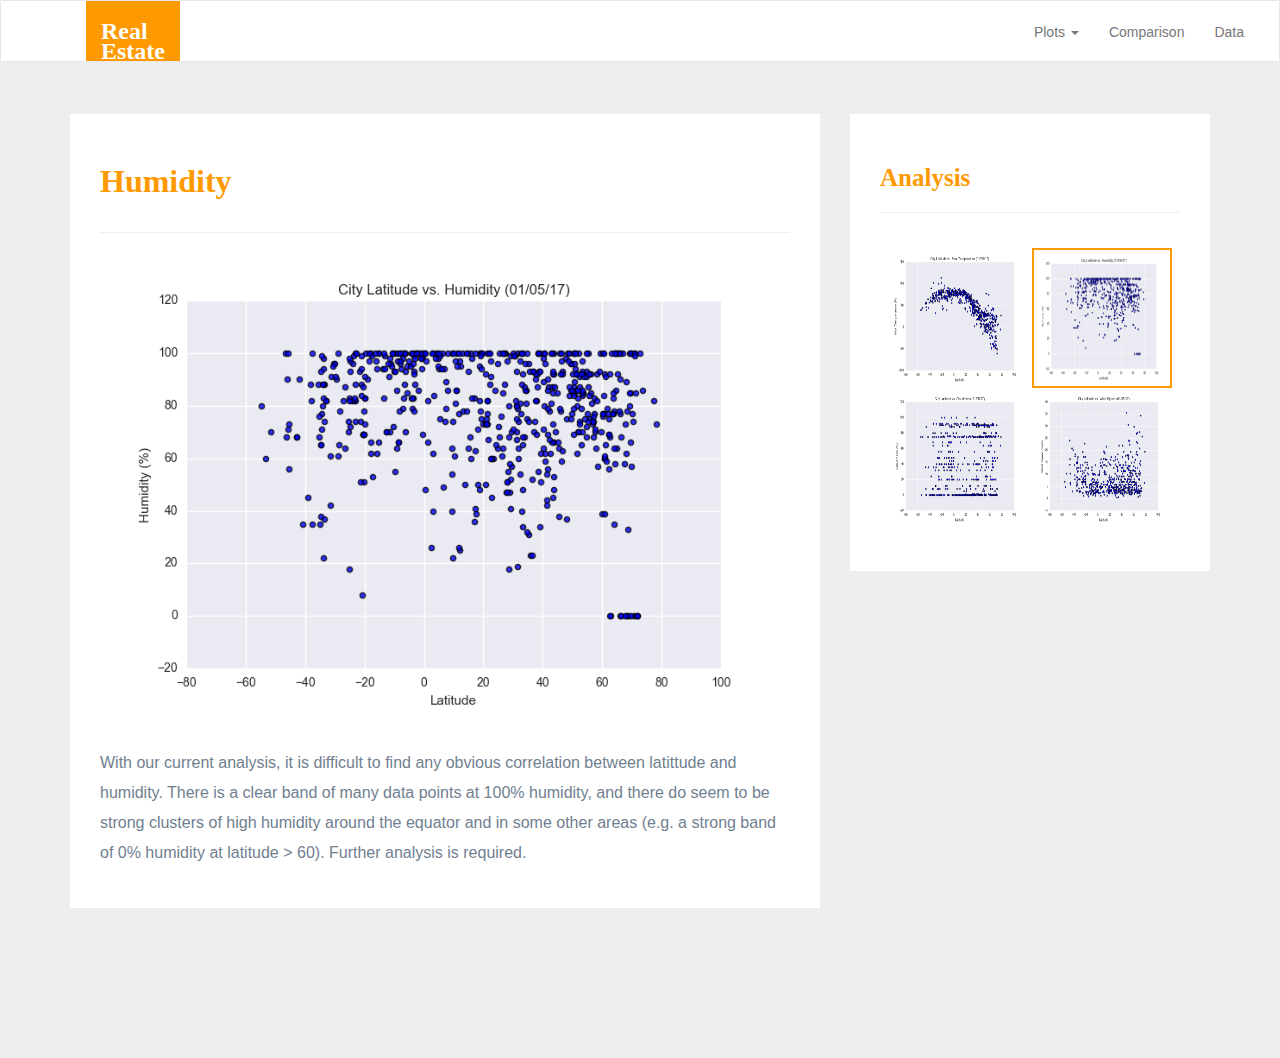
<file: Project2/analysis/humidity.html>
<!DOCTYPE html>
<html lang="en-us">
  <head>

    <meta charset="UTF-8">
    <meta name="viewport" content="width=device-width, initial-scale=1.0">
    <meta http-equiv="X-UA-Compatible" content="ie=edge">

    <title>Real Estate</title>

    <!-- Boostrap Stylesheet -->
    <link rel="stylesheet" href="../assets/css/bootstrap.min.css" media="screen">

    <!-- Our own CSS stylesheet -->
    <link rel="stylesheet" href="../assets/css/styles.css" media="screen">

  </head>

  <body>
    <!-- Start of navbar -->
    <nav class="navbar navbar-default">
      <div class="container-fluid navbar-custom">

        <!-- Brand and toggle get grouped for better mobile display -->
        <div class="row">
          <div class="navbar-header">
            <button type="button" class="navbar-toggle collapsed" data-toggle="collapse" data-target="#bs-example-navbar-collapse-1" aria-expanded="false">
              <span class="sr-only">Toggle Navigation</span>
              <span class="icon-bar"></span>
              <span class="icon-bar"></span>
              <span class="icon-bar"></span>
            </button>
            <div class="col-xs-9 phone-nav">
              <a class="navbar-brand" href="../index.html" id="logo">Real Estate</a>
            </div>
          </div>

          <!-- Collect the nav links, forms, and other content for toggling -->
          <div class="collapse navbar-collapse" id="bs-example-navbar-collapse-1">
            <ul class="nav navbar-nav navbar-right navbar-right-custom">
              <li class="dropdown">
                <a href="#" class="dropdown-toggle" data-toggle="dropdown" role="button" aria-haspopup="true" aria-expanded="false">Plots <span class="caret"></span></a>
                <ul class="dropdown-menu">
                 <li><a href="temp.html">Max Temperature</a></li>
                  <li><a href="humidity.html">Humidity</a></li>
                  <li><a href="cloudiness.html">Cloudiness</a></li>
                  <li><a href="wind.html">Wind Speed</a></li>
                </ul>
              </li>
              <li><a href="../comparison.html">Comparison</a></li>
              <li><a href="../data.html">Data</a></li>
            </ul>
          </div><!-- /.navbar-collapse -->
        </div>
      </div><!-- /.container-fluid -->
    </nav>
    <!-- End of navbar -->

   
    <div class="container">
      <section class="row">
        <div class="col-md-8">
          <article class="description-content">
            <h1 class="description-header">Humidity</h1>
            <hr class="description-hr"/>
            <img src="../assets/images/Fig2.png" alt="" class="img-responsive"/>
            <p>With our current analysis, it is difficult to find any obvious correlation between latittude and humidity. There is a clear band of many data points at 100% humidity, and there do seem to be strong clusters of high humidity around the equator and in some other areas (e.g. a strong band of 0% humidity at latitude > 60). Further analysis is required.</p>
          </article>
        </div>
        <div class="col-md-4">

          
          <section id="imageNav-area">
            <div class="imageNav-content">
              <h2 class="imageNav-header">Analysis</h2>
              <hr />
              <div id="images">
                <a href="temp.html"><img src="../assets/images/Fig1.png" alt="Latitude vs. Max Temperature" class="imageNav-photo"></a>
                <a href="humidity.html"><img src="../assets/images/Fig2.png" alt="Latitude vs. Humidity" class="imageNav-photo active"></a>
                <a href="cloudiness.html"><img src="../assets/images/Fig3.png" alt="Latitude vs. Cloudiness" class="imageNav-photo"></a>
                <a href="wind.html"><img src="../assets/images/Fig4.png" alt="Latitude vs. Wind Speed" class="imageNav-photo"></a>
              </div>
            </div>
          </section>
       

        </div>
      </section>
    </div>
   

    

    <!-- jQuery CDN -->
    <script type="text/javascript" src="https://code.jquery.com/jquery-2.1.4.min.js"></script>

    <!-- Bootstrap CDN -->
    <script src="https://maxcdn.bootstrapcdn.com/bootstrap/3.3.6/js/bootstrap.min.js"></script>
  </body>

</html>
</file>
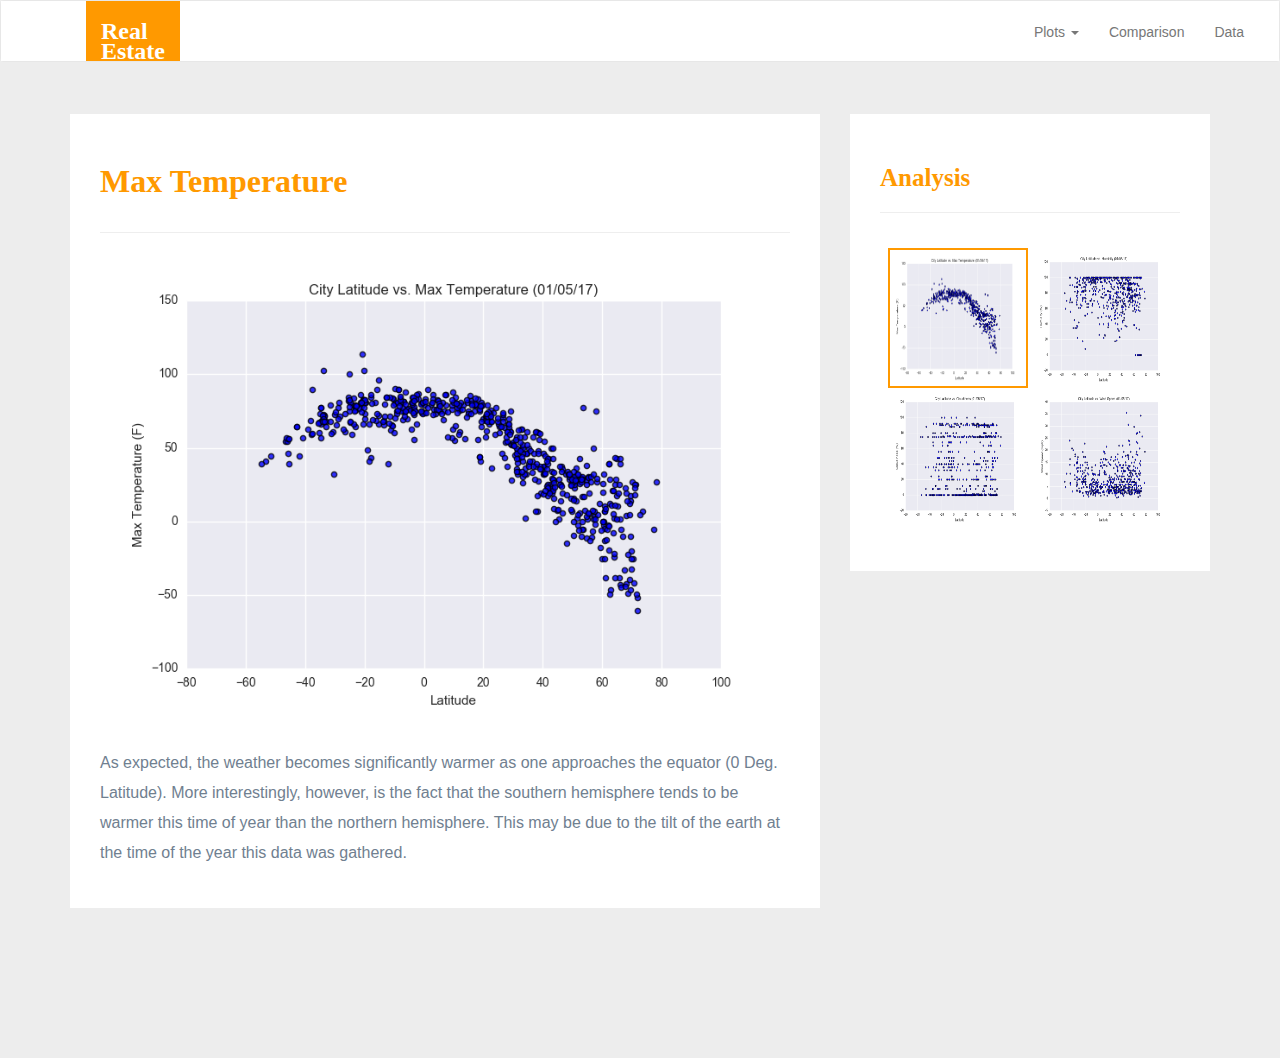
<file: Project2/analysis/temp.html>
<!DOCTYPE html>
<html lang="en-us">
  <head>

    <meta charset="UTF-8">
    <meta name="viewport" content="width=device-width, initial-scale=1.0">
    <meta http-equiv="X-UA-Compatible" content="ie=edge">

    <title>Real Estate</title>

    <!-- Boostrap Stylesheet -->
    <link rel="stylesheet" href="../assets/css/bootstrap.min.css" media="screen">

    <!-- Our own CSS stylesheet -->
    <link rel="stylesheet" href="../assets/css/styles.css" media="screen">

  </head>

  <body>
    <!-- Start of navbar -->
    <nav class="navbar navbar-default">
      <div class="container-fluid navbar-custom">

        <!-- Brand and toggle get grouped for better mobile display -->
        <div class="row">
          <div class="navbar-header">
            <button type="button" class="navbar-toggle collapsed" data-toggle="collapse" data-target="#bs-example-navbar-collapse-1" aria-expanded="false">
              <span class="sr-only">Toggle Navigation</span>
              <span class="icon-bar"></span>
              <span class="icon-bar"></span>
              <span class="icon-bar"></span>
            </button>
            <div class="col-xs-9 phone-nav">
              <a class="navbar-brand" href="../index.html" id="logo">Real Estate</a>
            </div>
          </div>

          <!-- Collect the nav links, forms, and other content for toggling -->
          <div class="collapse navbar-collapse" id="bs-example-navbar-collapse-1">
            <ul class="nav navbar-nav navbar-right navbar-right-custom">
              <li class="dropdown">
                <a href="#" class="dropdown-toggle" data-toggle="dropdown" role="button" aria-haspopup="true" aria-expanded="false">Plots <span class="caret"></span></a>
                <ul class="dropdown-menu">
                 <li><a href="temp.html">Max Temperature</a></li>
                  <li><a href="humidity.html">Humidity</a></li>
                  <li><a href="cloudiness.html">Cloudiness</a></li>
                  <li><a href="wind.html">Wind Speed</a></li>
                </ul>
              </li>
              <li><a href="../comparison.html">Comparison</a></li>
              <li><a href="../data.html">Data</a></li>
            </ul>
          </div><!-- /.navbar-collapse -->
        </div>
      </div><!-- /.container-fluid -->
    </nav>
    <!-- End of navbar -->

    <!-- Start of container -->
    <div class="container">
      <section class="row">
        <div class="col-md-8">
          <article class="description-content">
            <h1 class="description-header">Max Temperature</h1>
            <hr class="description-hr"/>
            <img src="../assets/images/Fig1.png" alt="" class="img-responsive"/>
            <p>As expected, the weather becomes significantly warmer as one approaches the equator (0 Deg. Latitude). More interestingly, however, is the fact that the southern hemisphere tends to be warmer this time of year than the northern hemisphere. This may be due to the tilt of the earth at the time of the year this data was gathered.</p>
          </article>
        </div>
        <div class="col-md-4">

          <section id="imageNav-area">
            <div class="imageNav-content">
              <h2 class="imageNav-header">Analysis</h2>
              <hr />
              <div id="images">
                <a href="temp.html"><img src="../assets/images/Fig1.png" alt="Latitude vs. Max Temperature" class="imageNav-photo active"></a>
                <a href="humidity.html"><img src="../assets/images/Fig2.png" alt="Latitude vs. Humidity" class="imageNav-photo"></a>
                <a href="cloudiness.html"><img src="../assets/images/Fig3.png" alt="Latitude vs. Cloudiness" class="imageNav-photo"></a>
                <a href="wind.html"><img src="../assets/images/Fig4.png" alt="Latitude vs. Wind Speed" class="imageNav-photo"></a>
              </div>
            </div>
          </section>
    

        </div>
      </section>
    </div>
   
    <!-- jQuery CDN -->
    <script type="text/javascript" src="https://code.jquery.com/jquery-2.1.4.min.js"></script>

    <!-- Bootstrap CDN -->
    <script src="https://maxcdn.bootstrapcdn.com/bootstrap/3.3.6/js/bootstrap.min.js"></script>
  </body>

</html>
</file>
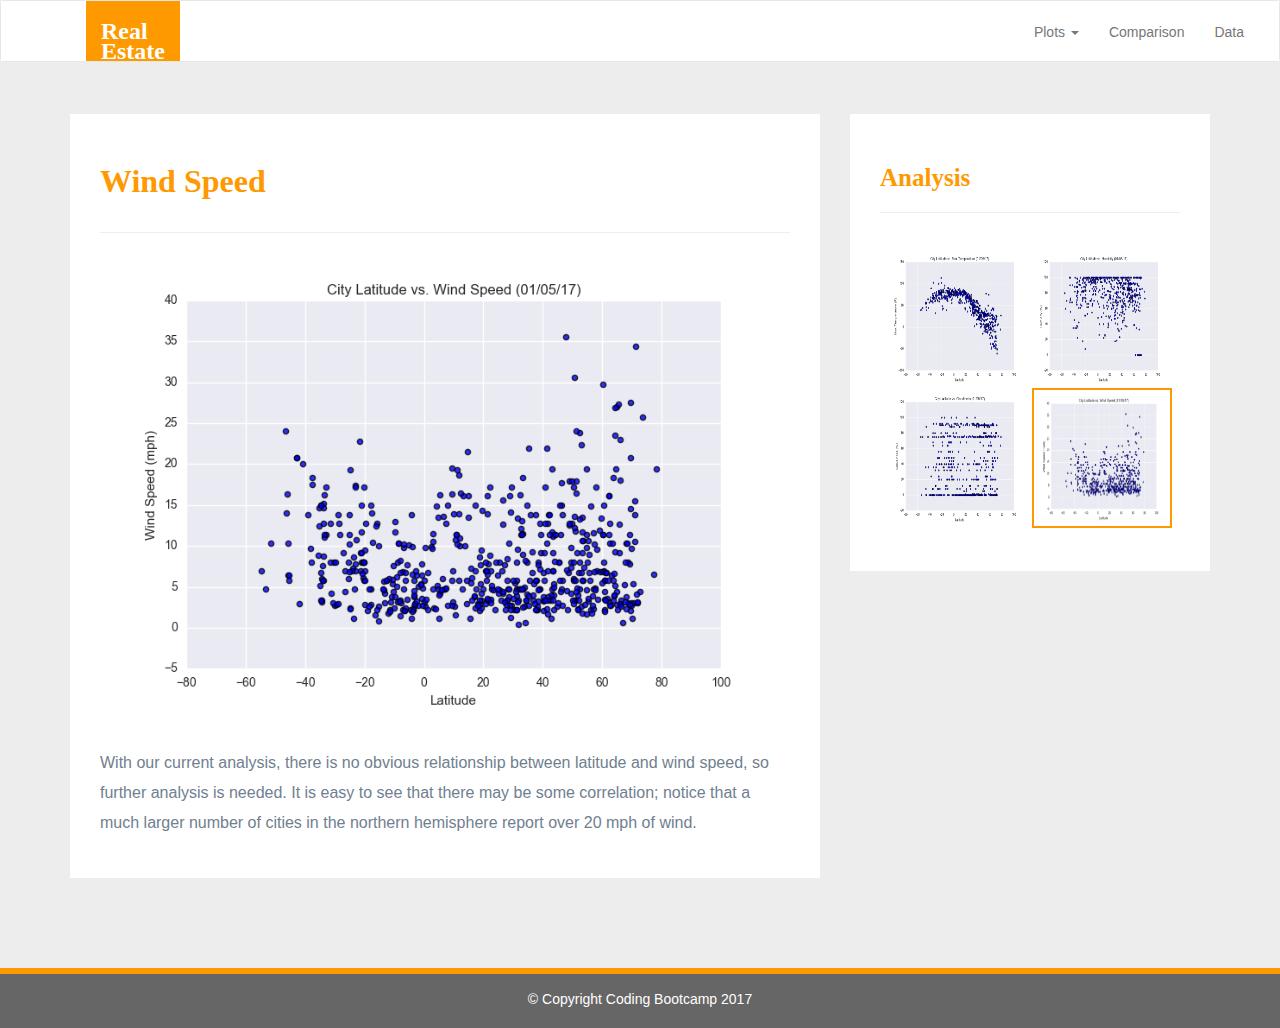
<file: Project2/analysis/wind.html>
<!DOCTYPE html>
<html lang="en-us">
  <head>

    <meta charset="UTF-8">
    <meta name="viewport" content="width=device-width, initial-scale=1.0">
    <meta http-equiv="X-UA-Compatible" content="ie=edge">

    <title>Real Estate</title>

    <!-- Boostrap Stylesheet -->
    <link rel="stylesheet" href="../assets/css/bootstrap.min.css" media="screen">

    <!-- Our own CSS stylesheet -->
    <link rel="stylesheet" href="../assets/css/styles.css" media="screen">

  </head>

  <body>
    <!-- Start of navbar -->
    <nav class="navbar navbar-default">
      <div class="container-fluid navbar-custom">

        <!-- Brand and toggle get grouped for better mobile display -->
        <div class="row">
          <div class="navbar-header">
            <button type="button" class="navbar-toggle collapsed" data-toggle="collapse" data-target="#bs-example-navbar-collapse-1" aria-expanded="false">
              <span class="sr-only">Toggle Navigation</span>
              <span class="icon-bar"></span>
              <span class="icon-bar"></span>
              <span class="icon-bar"></span>
            </button>
            <div class="col-xs-9 phone-nav">
              <a class="navbar-brand" href="../index.html" id="logo">Real Estate</a>
            </div>
          </div>

          <!-- Collect the nav links, forms, and other content for toggling -->
          <div class="collapse navbar-collapse" id="bs-example-navbar-collapse-1">
            <ul class="nav navbar-nav navbar-right navbar-right-custom">
              <li class="dropdown">
                <a href="#" class="dropdown-toggle" data-toggle="dropdown" role="button" aria-haspopup="true" aria-expanded="false">Plots <span class="caret"></span></a>
                <ul class="dropdown-menu">
                 <li><a href="temp.html">Max Temperature</a></li>
                  <li><a href="humidity.html">Humidity</a></li>
                  <li><a href="cloudiness.html">Cloudiness</a></li>
                  <li><a href="wind.html">Wind Speed</a></li>
                </ul>
              </li>
              <li><a href="../comparison.html">Comparison</a></li>
              <li><a href="../data.html">Data</a></li>
            </ul>
          </div><!-- /.navbar-collapse -->
        </div>
      </div><!-- /.container-fluid -->
    </nav>
    <!-- End of navbar -->

    <!-- Start of container -->
    <div class="container">
      <section class="row">
        <div class="col-md-8">
          <article class="description-content">
            <h1 class="description-header">Wind Speed</h1>
            <hr class="description-hr"/>
            <img src="../assets/images/Fig4.png" alt="" class="img-responsive"/>
            <p>With our current analysis, there is no obvious relationship between latitude and wind speed, so further analysis is needed. It is easy to see that there may be some correlation; notice that a much larger number of cities in the northern hemisphere report over 20 mph of wind.</p>
          </article>
        </div>
        <div class="col-md-4">

          <!-- Start of Visualizations imageNav Area -->
          <section id="imageNav-area">
            <div class="imageNav-content">
              <h2 class="imageNav-header">Analysis</h2>
              <hr />
              <div id="images">
                <a href="temp.html"><img src="../assets/images/Fig1.png" alt="Latitude vs. Max Temperature" class="imageNav-photo"></a>
                <a href="humidity.html"><img src="../assets/images/Fig2.png" alt="Latitude vs. Humidity" class="imageNav-photo"></a>
                <a href="cloudiness.html"><img src="../assets/images/Fig3.png" alt="Latitude vs. Cloudiness" class="imageNav-photo"></a>
                <a href="wind.html"><img src="../assets/images/Fig4.png" alt="Latitude vs. Wind Speed" class="imageNav-photo active"></a>
              </div>
            </div>
          </section>
          <!-- End of the Visualizations imageNav Area -->

        </div>
      </section>
    </div>
    <!-- End of container -->

    <!-- Start of footer -->
    <footer class="footer navbar-fixed-bottom">
      <div class="two-toned-footer-color"></div>
      <p class="text-muted text-muted-footer text-center">
        &copy; Copyright Coding Bootcamp 2017
      </p>
    </footer>
    <!-- End of footer -->

    <!-- jQuery CDN -->
    <script type="text/javascript" src="https://code.jquery.com/jquery-2.1.4.min.js"></script>

    <!-- Bootstrap CDN -->
    <script src="https://maxcdn.bootstrapcdn.com/bootstrap/3.3.6/js/bootstrap.min.js"></script>
  </body>

</html>
</file>
<file: Project2/assets/css/styles.css>
/* ----DEFAULT ELEMENT STYLING START---- */
html {
  /* Positioning */
  position: relative;

  /* Box-model */
  min-height: 100%;
}

body {
  /* Positioning */
  margin-bottom: 150px;

  /* Typography */
  font-family: Arial, "Helvetica Neue", Helvetica, sans-serif;

  /* Visual */
  background-color: #ededed;
}

/* Media query for body */
@media only screen and (max-width: 767px) {
  /* Set background color to white on small screens */
  body {
    /* Visual */
    background-color: #fff;
  }
}

/* ----DEFAULT ELEMENT STYLING END---- */

/* ----NAV START---- */
.navbar-custom {
  background-color: #fff;
}

#logo {
  /* Box-model */
  height: 60px;
  padding-top: 20px;
  padding-bottom: 5px;

  /* Positioning */
  margin-left: 70px;
  font-family: Georgia, Times, "Times New Roman", serif;

  /* Typography */
  font-size: 24px;
  font-weight: bold;
  color: #fff;

  /* Visual */
  background: #ff9900;
}

/* Logo hover state */
#logo:hover {
  /* Visual */
  opacity: 0.7;
}

.navbar-right-custom {
  /* Box-model */
  padding-top: 6px;
  padding-right: 20px;

  /* Typography */
  font-family: Arial;
  font-weight: lighter;
}

/* Nav element hover state */
.navbar-default .navbar-nav > li > a:hover {
  color: #ff9900;
}

/* Media query for nav */
@media only screen and (max-width: 767px) {
  .navbar-header {
    background-color:#ff9900;
  }

  #logo {
    width: 100%;

    /* Box-model */
    height: 60px;
    padding-top: 20px;
    padding-bottom: 5px;

    /* Positioning */
    margin-left: 0;
    font-family: Georgia, Times, "Times New Roman", serif;

    /* Typography */
    font-size: 24px;
    font-weight: bold;
    color: #fff;

    /* Visual */
    background:#ff9900;
  }
}

/* -----NAV END---- */

/* ----DESCRIPTION START---- */
.description-header {
  /* Positioning */
  margin-bottom: 33px;
  font-family: Georgia, Times, "Times New Roman", serif;

  /* Typography */
  font-size: 32px;
  font-weight: bold;
  color: #ff9900;
}

.description-content {
  /* Box-model */
  padding: 30px;

  /* Positioning */
  margin-top: 32px;

  /* Visual */
  background-color: #fff;
}

.description-content > p {
  /* Box-model */
  padding-top: 20px;

  /* Typography */
  font-size: 16px;
  line-height: 30px;
  color: slategray;
}

.description-text {
  padding-bottom: 20px;
}

#description-image {
  /* Positioning */
  float: left;

  /* Box-model */
  width: 200px;
  height: 200px;
  margin-top: 20px;
  margin-right: 20px;
}

/* Description content media query */
@media only screen and (max-width: 767px) {
  /* override default class styling for positioning/padding */

  .description-content {
    /* Box-model */
    padding: 0;

    /* Positioning */
    margin-top: 0;
  }
}

/* ----DESCRIPTION END---- */

/* ----IMAGE NAV START---- */
#imageNav-area {
  width: 100%;

  /* Box-model */
  padding: 30px 30px 43px;

  /* Positioning */
  margin-top: 32px;

  /* Visual */
  background-color: #fff;
}

.imageNav-header {
  /* Positioning */
  margin-bottom: 15px;
  font-family: Georgia, Times, "Times New Roman", serif;

  /* Typography */
  font-size: 25px;
  font-weight: bold;
  color: #ff9900;
}

.imageNav-photo {
  width: 140px;

  /* Box-model */
  height: 140px;
}

.imageNav-photo:hover {
  /* Visuals */
  opacity: 0.6;
}

.imageNav-photo.active {
  /* Visuals */
  border: 2px solid #ff9900;
}

#images {
  /* Box-model */
  padding-top: 15px;

  /* Typography */
  text-align: center;
}

/* ----IMAGE NAV END---- */

/* ----COMPARISON START---- */
.comparison-image:hover {
  opacity: 0.6;
}

.comparison-header {
  /* Positioning */
  margin-bottom: 10px;
  font-family: Georgia, Times, "Times New Roman", serif;

  /* Typography */
  font-size: 20px;
  font-weight: bold;
  color: #ff9900;
  text-align: center;
}

/* ----COMPARISON END---- */

/* ----FOOTER START---- */
.footer {
  /* Positioning */
  position: absolute;
  bottom: 0;

  /* Box-model */
  width: 100%;
  height: 60px;
  margin-top: 30px;

  /* Visual */
  background-color: #666;
}

.text-muted-footer {
  /* Positioning */
  margin-top: 15px;

  /* Typography */
  color: #fff;
}

.two-toned-footer-color {
  /* Box-model */
  height: 6px;
  padding-top: 3px;

  /* Visual */
  background-color: #ff9900;
}

/* ----FOOTER END---- */
</file>
